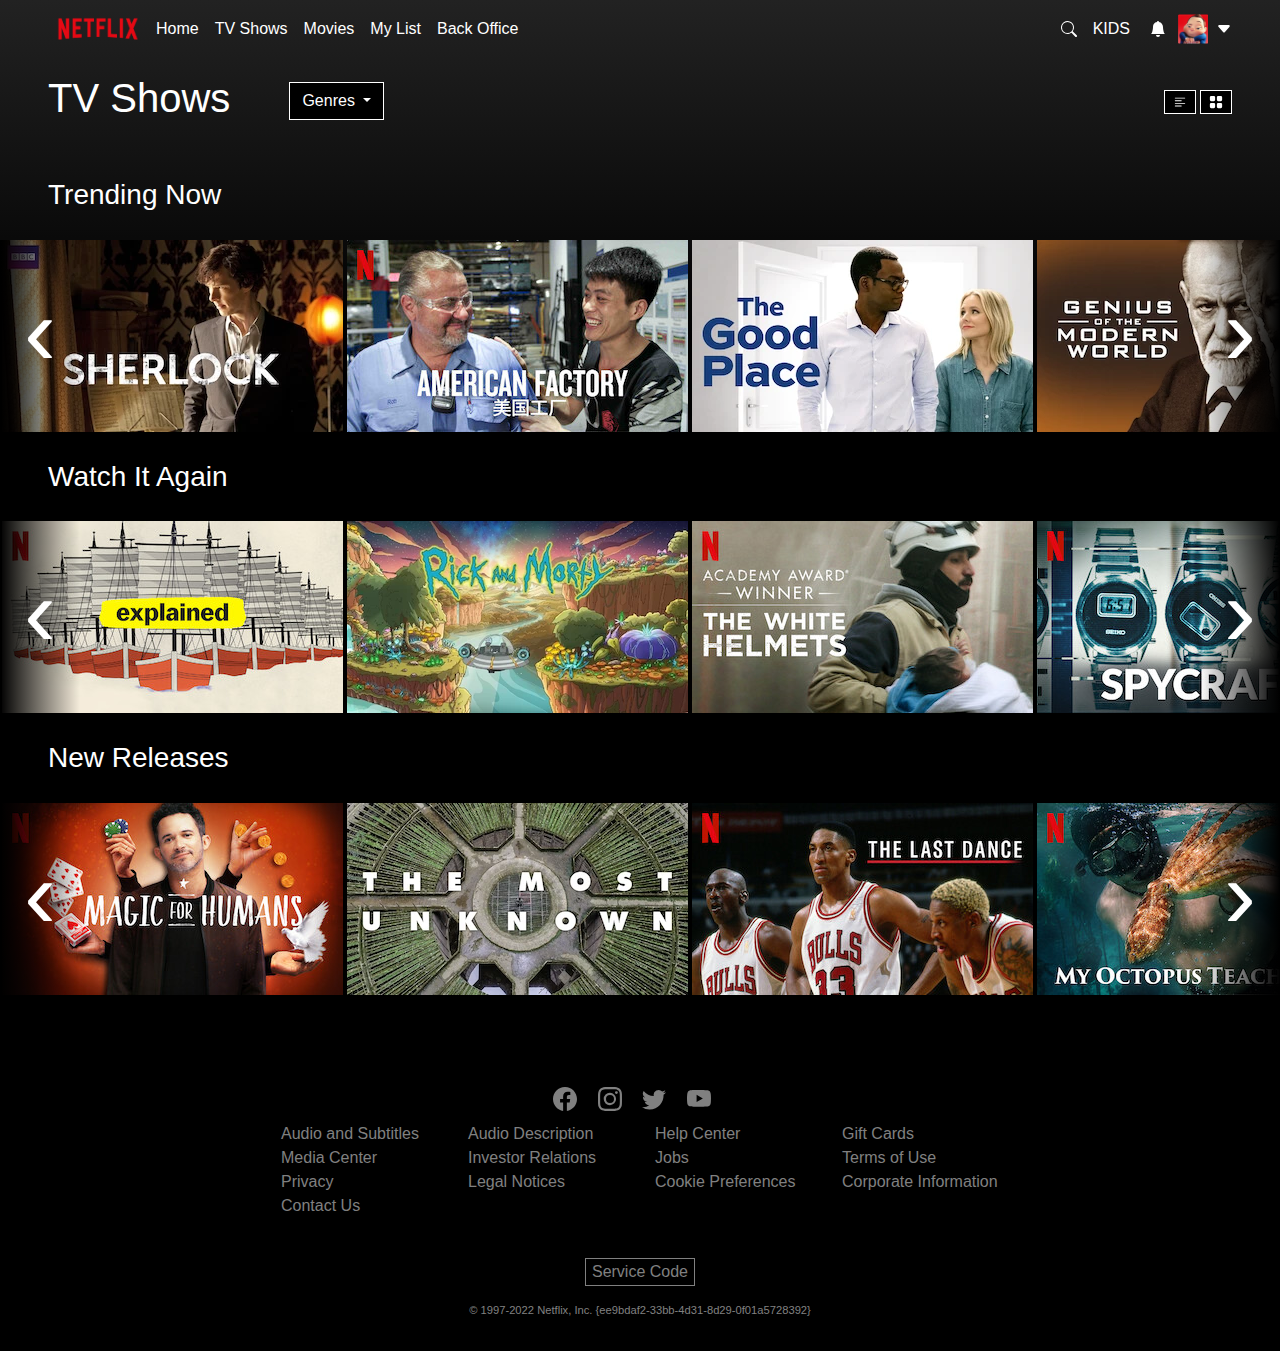
<file: index.html>
<!DOCTYPE html>
<html lang="en">
  <head>
    <meta charset="utf-8" />
    <meta
      name="viewport"
      content="width=device-width, initial-scale=1, shrink-to-fit=no"
    />

    <link
      rel="stylesheet"
      href="https://cdn.jsdelivr.net/npm/bootstrap@4.0.0/dist/css/bootstrap.min.css"
      integrity="sha384-Gn5384xqQ1aoWXA+058RXPxPg6fy4IWvTNh0E263XmFcJlSAwiGgFAW/dAiS6JXm"
      crossorigin="anonymous"
    />
    <link rel="stylesheet" href="styles.css" />
    <title>Netflix | Home</title>
  </head>
  <body>
    <!-- NAVBAR -->
    <nav class="navbar navbar-expand-lg px-5">
      <img
        src="assets/netflix_logo.png"
        width="100rem"
        class="d-block mx-auto img-responsive mx-5"
      />

      <div class="collapse navbar-collapse" id="navbarSupportedContent">
        <ul class="navbar-nav mr-auto">
          <li class="nav-item">
            <a class="nav-link" href="#">Home</a>
          </li>
          <li class="nav-item">
            <a class="nav-link" href="#">TV Shows</a>
          </li>
          <li class="nav-item">
            <a class="nav-link" href="#">Movies</a>
          </li>
          <li class="nav-item">
            <a class="nav-link" href="#">My List</a>
          </li>
          <li class="nav-item">
            <a class="nav-link" href="./backoffice.html">Back Office</a>
          </li>
        </ul>
        <i class="bi bi-search"></i>

        <!-- SEARCH AND PROFILE ICONS -->
        <input
          class="form-control mr-sm-2 nav-form"
          type="search"
          placeholder="Search"
          aria-label="Search"
        />

        <svg
          xmlns="http://www.w3.org/2000/svg"
          width="16"
          height="16"
          fill="currentColor"
          class="bi bi-search magni pointer"
          viewBox="0 0 16 16"
        >
          <path
            d="M11.742 10.344a6.5 6.5 0 1 0-1.397 1.398h-.001c.03.04.062.078.098.115l3.85 3.85a1 1 0 0 0 1.415-1.414l-3.85-3.85a1.007 1.007 0 0 0-.115-.1zM12 6.5a5.5 5.5 0 1 1-11 0 5.5 5.5 0 0 1 11 0z"
          />
        </svg>
        <span class="mx-3 pointer">KIDS</span>
        <svg
          xmlns="http://www.w3.org/2000/svg"
          width="16"
          height="16"
          fill="currentColor"
          class="bi bi-bell-fill mx-1 pointer"
          viewBox="0 0 16 16"
        >
          <path
            d="M8 16a2 2 0 0 0 2-2H6a2 2 0 0 0 2 2zm.995-14.901a1 1 0 1 0-1.99 0A5.002 5.002 0 0 0 3 6c0 1.098-.5 6-2 7h14c-1.5-1-2-5.902-2-7 0-2.42-1.72-4.44-4.005-4.901z"
          />
        </svg>
        <a href="settings.html" target="_self"
          ><img
            src="assets/avatar.png"
            width="30rem"
            class="d-block img-responsive mx-2 pointer"
        /></a>
        <svg
          xmlns="http://www.w3.org/2000/svg"
          width="16"
          height="16"
          fill="currentColor"
          class="bi bi-caret-down-fill pointer"
          viewBox="0 0 16 16"
        >
          <path
            d="M7.247 11.14 2.451 5.658C1.885 5.013 2.345 4 3.204 4h9.592a1 1 0 0 1 .753 1.659l-4.796 5.48a1 1 0 0 1-1.506 0z"
          />
        </svg>
      </div>
    </nav>

    <!-- TV SHOWS TITLE AND CONTAINER -->

    <div class="d-flex text-center text-md-left w-100 mt-3">
      <h1 class="mx-5">
        TV Shows
        <button
          class="btn btn-secondary dropdown-toggle rounded-0 net-button mx-5"
          type="button"
          data-toggle="dropdown"
          aria-expanded="false"
        >
          Genres
        </button>
        <div class="dropdown-menu" id="categoryMenu">
          <!-- <a class="dropdown-item" href="#">Action</a>
          <a class="dropdown-item" href="#">Romance</a>
          <a class="dropdown-item" href="#">Horror</a> -->
        </div>
      </h1>
      <!-- LAYOUT BUTTONS -->
      <div class="ml-auto mr-5 justify-right text-right d-none d-md-block">
        <svg
          xmlns="http://www.w3.org/2000/svg"
          width="16"
          height="16"
          fill="currentColor"
          class="bi bi-text-left text-right mt-3 net-button gridbuts p-1 layouticon"
          viewBox="0 0 16 16"
        >
          <path
            fill-rule="evenodd"
            d="M2 12.5a.5.5 0 0 1 .5-.5h7a.5.5 0 0 1 0 1h-7a.5.5 0 0 1-.5-.5zm0-3a.5.5 0 0 1 .5-.5h11a.5.5 0 0 1 0 1h-11a.5.5 0 0 1-.5-.5zm0-3a.5.5 0 0 1 .5-.5h7a.5.5 0 0 1 0 1h-7a.5.5 0 0 1-.5-.5zm0-3a.5.5 0 0 1 .5-.5h11a.5.5 0 0 1 0 1h-11a.5.5 0 0 1-.5-.5z"
          />
        </svg>
        <svg
          xmlns="http://www.w3.org/2000/svg"
          width="16"
          height="16"
          fill="currentColor"
          class="bi bi-grid-fill net-button gridbuts p-1 layouticon"
          viewBox="0 0 16 16"
        >
          <path
            d="M1 2.5A1.5 1.5 0 0 1 2.5 1h3A1.5 1.5 0 0 1 7 2.5v3A1.5 1.5 0 0 1 5.5 7h-3A1.5 1.5 0 0 1 1 5.5v-3zm8 0A1.5 1.5 0 0 1 10.5 1h3A1.5 1.5 0 0 1 15 2.5v3A1.5 1.5 0 0 1 13.5 7h-3A1.5 1.5 0 0 1 9 5.5v-3zm-8 8A1.5 1.5 0 0 1 2.5 9h3A1.5 1.5 0 0 1 7 10.5v3A1.5 1.5 0 0 1 5.5 15h-3A1.5 1.5 0 0 1 1 13.5v-3zm8 0A1.5 1.5 0 0 1 10.5 9h3a1.5 1.5 0 0 1 1.5 1.5v3a1.5 1.5 0 0 1-1.5 1.5h-3A1.5 1.5 0 0 1 9 13.5v-3z"
          />
        </svg>
      </div>
    </div>

    <!-- CAROUSEL MOVIE LIST -->

    <div class="container mb-5">
      <div class="row" id="mainRow">
        <div class="spinner-border" role="status">
          <span class="sr-only">Loading...</span>
        </div>
      </div>
    </div>

    <!-- CAROUSEL 1 -->

    <h3 class="mx-5 mt-5">Trending Now</h3>

    <div class="wrapper">
      <section id="sectionA1">
        <a class="arrow_ting" href="#sectionA3">‹</a>
        <div class="item">
          <img src="assets/media/media0.webp" alt="TV-Show" />
        </div>
        <div class="item">
          <img src="assets/media/media1.jpg" alt="TV-Show" />
        </div>
        <div class="item">
          <img src="assets/media/media2.webp" alt="TV-Show" />
        </div>
        <div class="item">
          <img src="assets/media/media3.webp" alt="TV-Show" />
        </div>
        <div class="item">
          <img src="assets/media/media4.jpg" alt="TV-Show" />
        </div>
        <a class="arrow_ting" href="#sectionA2">›</a>
      </section>
      <section id="sectionA2">
        <a class="arrow_ting" href="#sectionA1">‹</a>
        <div class="item">
          <img src="assets/media/media5.webp" alt="TV-Show" />
        </div>
        <div class="item">
          <img src="assets/media/media14.webp" alt="TV-Show" />
        </div>
        <div class="item">
          <img src="assets/media/media6.jpg" alt="TV-Show" />
        </div>
        <div class="item">
          <img src="assets/media/media7.webp" alt="TV-Show" />
        </div>
        <div class="item">
          <img src="assets/media/media8.webp" alt="TV-Show" />
        </div>
        <a class="arrow_ting" href="#sectionA3">›</a>
      </section>

      <section id="sectionA3">
        <a class="arrow_ting" href="#sectionA2">‹</a>
        <div class="item">
          <img src="assets/media/media9.jpg" alt="TV-Show" />
        </div>
        <div class="item">
          <img src="assets/media/media10.jpg" alt="TV-Show" />
        </div>
        <div class="item">
          <img src="assets/media/media11.jpg" alt="TV-Show" />
        </div>
        <div class="item">
          <img src="assets/media/media12.jpg" alt="TV-Show" />
        </div>
        <div class="item">
          <img src="assets/media/media13.jpg" alt="TV-Show" />
        </div>
        <a class="arrow_ting" href="#sectionA1">›</a>
      </section>
    </div>

    <!-- CAROUSEL 2 -->

    <h3 class="mx-5 mt-2">Watch It Again</h3>

    <div class="wrapper">
      <section id="sectionB1">
        <a class="arrow_ting" href="#sectionB3">‹</a>
        <div class="item">
          <img src="assets/media/media15.jpg" alt="TV-Show" />
        </div>
        <div class="item">
          <img src="assets/media/media16.webp" alt="TV-Show" />
        </div>
        <div class="item">
          <img src="assets/media/media17.jpg" alt="TV-Show" />
        </div>
        <div class="item">
          <img src="assets/media/media18.jpg" alt="TV-Show" />
        </div>
        <div class="item">
          <img src="assets/media/media19.webp" alt="TV-Show" />
        </div>
        <a class="arrow_ting" href="#sectionB2">›</a>
      </section>
      <section id="sectionB2">
        <a class="arrow_ting" href="#sectionB1">‹</a>
        <div class="item">
          <img src="assets/media/media20.jpg" alt="TV-Show" />
        </div>
        <div class="item">
          <img src="assets/media/media21.webp" alt="TV-Show" />
        </div>
        <div class="item">
          <img src="assets/media/media22.webp" alt="TV-Show" />
        </div>
        <div class="item">
          <img src="assets/media/media23.webp" alt="TV-Show" />
        </div>
        <div class="item">
          <img src="assets/media/media24.jpg" alt="TV-Show" />
        </div>
        <a class="arrow_ting" href="#sectionB3">›</a>
      </section>

      <section id="sectionB3">
        <a class="arrow_ting" href="#sectionB2">‹</a>
        <div class="item">
          <img src="assets/media/media25.webp" alt="TV-Show" />
        </div>
        <div class="item">
          <img src="assets/media/media26.webp" alt="TV-Show" />
        </div>
        <div class="item">
          <img src="assets/media/media27.jpg" alt="TV-Show" />
        </div>
        <div class="item">
          <img src="assets/media/media28.jpg" alt="TV-Show" />
        </div>
        <div class="item">
          <img src="assets/media/media29.jpg" alt="TV-Show" />
        </div>
        <a class="arrow_ting" href="#sectionB1">›</a>
      </section>
    </div>

    <!-- CAROUSEL 3 -->

    <h3 class="mx-5 mt-2">New Releases</h3>

    <div class="wrapper">
      <section id="sectionC1">
        <a class="arrow_ting" href="#sectionC3">‹</a>
        <div class="item">
          <img src="assets/media/media30.jpg" alt="TV-Show" />
        </div>
        <div class="item">
          <img src="assets/media/media31.webp" alt="TV-Show" />
        </div>
        <div class="item">
          <img src="assets/media/media32.jpg" alt="TV-Show" />
        </div>
        <div class="item">
          <img src="assets/media/media29.jpg" alt="TV-Show" />
        </div>
        <div class="item">
          <img src="assets/media/media28.jpg" alt="TV-Show" />
        </div>
        <a class="arrow_ting" href="#sectionC2">›</a>
      </section>
      <section id="sectionC2">
        <a class="arrow_ting" href="#sectionC1">‹</a>
        <div class="item">
          <img src="assets/media/media22.webp" alt="TV-Show" />
        </div>
        <div class="item">
          <img src="assets/media/media19.webp" alt="TV-Show" />
        </div>
        <div class="item">
          <img src="assets/media/media6.jpg" alt="TV-Show" />
        </div>
        <div class="item">
          <img src="assets/media/media7.webp" alt="TV-Show" />
        </div>
        <div class="item">
          <img src="assets/media/media8.webp" alt="TV-Show" />
        </div>
        <a class="arrow_ting" href="#sectionC3">›</a>
      </section>

      <section id="sectionC3">
        <a class="arrow_ting" href="#sectionC2">‹</a>
        <div class="item">
          <img src="assets/media/media9.jpg" alt="TV-Show" />
        </div>
        <div class="item">
          <img src="assets/media/media10.jpg" alt="TV-Show" />
        </div>
        <div class="item">
          <img src="assets/media/media11.jpg" alt="TV-Show" />
        </div>
        <div class="item">
          <img src="assets/media/media12.jpg" alt="TV-Show" />
        </div>
        <div class="item">
          <img src="assets/media/media13.jpg" alt="TV-Show" />
        </div>
        <a class="arrow_ting" href="#sectionC1">›</a>
      </section>
    </div>

    <!-- Footer -->

    <footer class="justify-center text-center mt-5 footerstyle">
      <div class="container p-4">
        <!-- Section: Social media -->

        <section class="mb-1">
          <!-- Facebook -->
          <svg
            xmlns="http://www.w3.org/2000/svg"
            width="1.5rem"
            height="1.5rem"
            fill="currentColor"
            class="bi bi-facebook mr-3 someIcon pointer"
            viewBox="0 0 16 16"
          >
            <path
              d="M16 8.049c0-4.446-3.582-8.05-8-8.05C3.58 0-.002 3.603-.002 8.05c0 4.017 2.926 7.347 6.75 7.951v-5.625h-2.03V8.05H6.75V6.275c0-2.017 1.195-3.131 3.022-3.131.876 0 1.791.157 1.791.157v1.98h-1.009c-.993 0-1.303.621-1.303 1.258v1.51h2.218l-.354 2.326H9.25V16c3.824-.604 6.75-3.934 6.75-7.951z"
            />
          </svg>

          <!-- Instagram -->
          <svg
            xmlns="http://www.w3.org/2000/svg"
            width="1.5rem"
            height="1.5rem"
            fill="currentColor"
            class="bi bi-instagram mr-3 someIcon pointer"
            viewBox="0 0 16 16"
          >
            <path
              d="M8 0C5.829 0 5.556.01 4.703.048 3.85.088 3.269.222 2.76.42a3.917 3.917 0 0 0-1.417.923A3.927 3.927 0 0 0 .42 2.76C.222 3.268.087 3.85.048 4.7.01 5.555 0 5.827 0 8.001c0 2.172.01 2.444.048 3.297.04.852.174 1.433.372 1.942.205.526.478.972.923 1.417.444.445.89.719 1.416.923.51.198 1.09.333 1.942.372C5.555 15.99 5.827 16 8 16s2.444-.01 3.298-.048c.851-.04 1.434-.174 1.943-.372a3.916 3.916 0 0 0 1.416-.923c.445-.445.718-.891.923-1.417.197-.509.332-1.09.372-1.942C15.99 10.445 16 10.173 16 8s-.01-2.445-.048-3.299c-.04-.851-.175-1.433-.372-1.941a3.926 3.926 0 0 0-.923-1.417A3.911 3.911 0 0 0 13.24.42c-.51-.198-1.092-.333-1.943-.372C10.443.01 10.172 0 7.998 0h.003zm-.717 1.442h.718c2.136 0 2.389.007 3.232.046.78.035 1.204.166 1.486.275.373.145.64.319.92.599.28.28.453.546.598.92.11.281.24.705.275 1.485.039.843.047 1.096.047 3.231s-.008 2.389-.047 3.232c-.035.78-.166 1.203-.275 1.485a2.47 2.47 0 0 1-.599.919c-.28.28-.546.453-.92.598-.28.11-.704.24-1.485.276-.843.038-1.096.047-3.232.047s-2.39-.009-3.233-.047c-.78-.036-1.203-.166-1.485-.276a2.478 2.478 0 0 1-.92-.598 2.48 2.48 0 0 1-.6-.92c-.109-.281-.24-.705-.275-1.485-.038-.843-.046-1.096-.046-3.233 0-2.136.008-2.388.046-3.231.036-.78.166-1.204.276-1.486.145-.373.319-.64.599-.92.28-.28.546-.453.92-.598.282-.11.705-.24 1.485-.276.738-.034 1.024-.044 2.515-.045v.002zm4.988 1.328a.96.96 0 1 0 0 1.92.96.96 0 0 0 0-1.92zm-4.27 1.122a4.109 4.109 0 1 0 0 8.217 4.109 4.109 0 0 0 0-8.217zm0 1.441a2.667 2.667 0 1 1 0 5.334 2.667 2.667 0 0 1 0-5.334z"
            />
          </svg>

          <!-- Twitter -->
          <svg
            xmlns="http://www.w3.org/2000/svg"
            width="1.5rem"
            height="1.5rem"
            fill="currentColor"
            class="bi bi-twitter mr-3 someIcon pointer"
            viewBox="0 0 16 16"
          >
            <path
              d="M5.026 15c6.038 0 9.341-5.003 9.341-9.334 0-.14 0-.282-.006-.422A6.685 6.685 0 0 0 16 3.542a6.658 6.658 0 0 1-1.889.518 3.301 3.301 0 0 0 1.447-1.817 6.533 6.533 0 0 1-2.087.793A3.286 3.286 0 0 0 7.875 6.03a9.325 9.325 0 0 1-6.767-3.429 3.289 3.289 0 0 0 1.018 4.382A3.323 3.323 0 0 1 .64 6.575v.045a3.288 3.288 0 0 0 2.632 3.218 3.203 3.203 0 0 1-.865.115 3.23 3.23 0 0 1-.614-.057 3.283 3.283 0 0 0 3.067 2.277A6.588 6.588 0 0 1 .78 13.58a6.32 6.32 0 0 1-.78-.045A9.344 9.344 0 0 0 5.026 15z"
            />
          </svg>

          <!-- Youtube -->
          <svg
            xmlns="http://www.w3.org/2000/svg"
            width="1.5rem"
            height="1.5rem"
            fill="currentColor"
            class="bi bi-youtube mr-3 someIcon pointer"
            viewBox="0 0 16 16"
          >
            <path
              d="M8.051 1.999h.089c.822.003 4.987.033 6.11.335a2.01 2.01 0 0 1 1.415 1.42c.101.38.172.883.22 1.402l.01.104.022.26.008.104c.065.914.073 1.77.074 1.957v.075c-.001.194-.01 1.108-.082 2.06l-.008.105-.009.104c-.05.572-.124 1.14-.235 1.558a2.007 2.007 0 0 1-1.415 1.42c-1.16.312-5.569.334-6.18.335h-.142c-.309 0-1.587-.006-2.927-.052l-.17-.006-.087-.004-.171-.007-.171-.007c-1.11-.049-2.167-.128-2.654-.26a2.007 2.007 0 0 1-1.415-1.419c-.111-.417-.185-.986-.235-1.558L.09 9.82l-.008-.104A31.4 31.4 0 0 1 0 7.68v-.123c.002-.215.01-.958.064-1.778l.007-.103.003-.052.008-.104.022-.26.01-.104c.048-.519.119-1.023.22-1.402a2.007 2.007 0 0 1 1.415-1.42c.487-.13 1.544-.21 2.654-.26l.17-.007.172-.006.086-.003.171-.007A99.788 99.788 0 0 1 7.858 2h.193zM6.4 5.209v4.818l4.157-2.408L6.4 5.209z"
            />
          </svg>
        </section>

        <!-- Section: Links -->
        <section class="footerstyle">
          <div class="row">
            <div class="col-lg-2 col-md-2 mb-4 mb-md-0 footerstyle"></div>
            <div class="col-lg-2 col-md-2 mb-4 mb-md-0 footerstyle">
              <ul
                class="list-unstyled mb-0 text-lg-left text-md-left text-sm-center"
              >
                <li class="">
                  <a href="#!" class="footerstyle">Audio and Subtitles</a>
                </li>
                <li>
                  <a href="#!" class="footerstyle">Media Center</a>
                </li>
                <li>
                  <a href="#!" class="footerstyle">Privacy</a>
                </li>
                <li>
                  <a href="#!" class="footerstyle">Contact Us</a>
                </li>
              </ul>
            </div>

            <div class="col-lg-2 col-md-2 mb-4 mb-md-0">
              <ul
                class="list-unstyled mb-0 text-lg-left text-md-left text-sm-center"
              >
                <li>
                  <a href="#!" class="footerstyle">Audio Description</a>
                </li>
                <li>
                  <a href="#!" class="footerstyle">Investor Relations</a>
                </li>
                <li>
                  <a href="#!" class="footerstyle">Legal Notices</a>
                </li>
              </ul>
            </div>

            <div class="col-lg-2 col-md-2 mb-4 mb-md-0">
              <ul
                class="list-unstyled mb-0 text-lg-left text-md-left text-sm-center"
              >
                <li>
                  <a href="#!" class="footerstyle">Help Center</a>
                </li>
                <li>
                  <a href="#!" class="footerstyle">Jobs</a>
                </li>
                <li>
                  <a href="#!" class="footerstyle">Cookie Preferences</a>
                </li>
              </ul>
            </div>

            <div class="col-lg-2 col-md-2 mb-4 mb-md-0">
              <ul
                class="list-unstyled mb-0 text-lg-left text-md-left text-sm-center"
              >
                <li>
                  <a href="#!" class="footerstyle">Gift Cards</a>
                </li>
                <li>
                  <a href="#!" class="footerstyle">Terms of Use</a>
                </li>
                <li>
                  <a href="#!" class="footerstyle">Corporate Information</a>
                </li>
              </ul>
            </div>
            <div class="col-lg-2 col-md-2 mb-4 mb-md-0 footerstyle"></div>
          </div>
        </section>
      </div>

      <div class="text-center p-3" style="background-color: rgba(0, 0, 0, 0.2)">
        <button
          class="net-button footerstyle text-left gray-border someIcon pointer"
        >
          Service Code
        </button>
        <p class="copytext mt-3">
          © 1997-2022 Netflix, Inc. {ee9bdaf2-33bb-4d31-8d29-0f01a5728392}
        </p>
      </div>
    </footer>
    <!-- Footer -->

    <script>
      let isInitialLoad = true;
      const loadProds = async () => {
        const response = await fetch(
          "https://striveschool-api.herokuapp.com/api/movies",
          {
            headers: {
              Authorization:
                "Bearer eyJhbGciOiJIUzI1NiIsInR5cCI6IkpXVCJ9.eyJfaWQiOiI2MzA3NmUyOTFlYjc2ZDAwMTUxNTAxODQiLCJpYXQiOjE2NjE0MzEzMzcsImV4cCI6MTY2MjY0MDkzN30.yVRsTSWKhu2WIrAbnKX_R0Fml1OgasMgaw02ueY0Q4E",
            },
          }
        );

        const data = await response.json();
        const movieCategories = data;
        console.log(movieCategories);
        setCatList(movieCategories);
        setCards();
      };

      const setCatList = (Categories) => {
        const CATEGORY_DROPDOWN = document.getElementById("categoryMenu");
        CATEGORY_DROPDOWN.innerHTML = "";
        if (Categories.length > 0) {
          CATEGORY_DROPDOWN.innerHTML += `<a class="dropdown-item" onclick="location.reload()">All</a>`
          for (let i = 0; i < Categories.length; i++) {
            console.log(Categories[i]);
            CATEGORY_DROPDOWN.innerHTML += `<a class="dropdown-item catButtons">${Categories[i]}</a>`;
          }
        } else {
          CATEGORY_DROPDOWN.innerHTML = `<a class="dropdown-item">No Categories Found</a>`;
        }
        const CAT_BUTTONS = document.getElementsByClassName("catButtons");
        for (let i = 0; i < CAT_BUTTONS.length; i++) {
          CAT_BUTTONS[i].addEventListener("click", () => {
            isInitialLoad = false;
            setSearchVar(Categories[i]);
          });
        }
        for (let i = 0; i < Categories.length; i++) {
          setSearchVar(Categories[i]);
        }
      };

      const setSearchVar = async (searchVar) => {
        const response = await fetch(
          "https://striveschool-api.herokuapp.com/api/movies/" + searchVar,
          {
            headers: {
              Authorization:
                "Bearer eyJhbGciOiJIUzI1NiIsInR5cCI6IkpXVCJ9.eyJfaWQiOiI2MzA3NmUyOTFlYjc2ZDAwMTUxNTAxODQiLCJpYXQiOjE2NjE0MzEzMzcsImV4cCI6MTY2MjY0MDkzN30.yVRsTSWKhu2WIrAbnKX_R0Fml1OgasMgaw02ueY0Q4E",
            },
          }
        );
        const data = await response.json();
        const moviesArr = data;
        console.log(moviesArr.length);
        setCards(moviesArr);
      };

      const setCards = (movies) => {
        const MAIN_ROW = document.querySelectorAll("#mainRow")[0];
        if (isInitialLoad === false) {
          MAIN_ROW.innerHTML = "";
        }
        if (movies.length > 0) {
          for (let i = 0; i < movies.length; i++) {
            MAIN_ROW.innerHTML += `
          <div class="col-md-4">

          <div class="card mt-3 bg-dark" style="width: 18rem">
          <span class="badge badge-success position-absolute display-6 d-none">
          <svg
                xmlns="http://www.w3.org/2000/svg"
                width="30"
                height="30"
                fill="currentColor"
                class="bi bi-basket"
                viewBox="0 0 16 16"
              >
                <path
                  d="M5.757 1.071a.5.5 0 0 1 .172.686L3.383 6h9.234L10.07 1.757a.5.5 0 1 1 .858-.514L13.783 6H15a1 1 0 0 1 1 1v1a1 1 0 0 1-1 1v4.5a2.5 2.5 0 0 1-2.5 2.5h-9A2.5 2.5 0 0 1 1 13.5V9a1 1 0 0 1-1-1V7a1 1 0 0 1 1-1h1.217L5.07 1.243a.5.5 0 0 1 .686-.172zM2 9v4.5A1.5 1.5 0 0 0 3.5 15h9a1.5 1.5 0 0 0 1.5-1.5V9H2zM1 7v1h14V7H1zm3 3a.5.5 0 0 1 .5.5v3a.5.5 0 0 1-1 0v-3A.5.5 0 0 1 4 10zm2 0a.5.5 0 0 1 .5.5v3a.5.5 0 0 1-1 0v-3A.5.5 0 0 1 6 10zm2 0a.5.5 0 0 1 .5.5v3a.5.5 0 0 1-1 0v-3A.5.5 0 0 1 8 10zm2 0a.5.5 0 0 1 .5.5v3a.5.5 0 0 1-1 0v-3a.5.5 0 0 1 .5-.5zm2 0a.5.5 0 0 1 .5.5v3a.5.5 0 0 1-1 0v-3a.5.5 0 0 1 .5-.5z"
                />
              </svg>
          </span>
            <img class="card-img-top" src="${movies[i].imageUrl}" alt="Card image cap"/>
            <div class="card-body">
              <h5 class="card-title">${movies[i].name}</h5>
              <p class="card-text">
                  <p class="description">${movies[i].description}</p>
                <p class="category">Brand: ${movies[i].category}</p>
              </p>
              <div class="btn-group">
                <button type="button" class="btn btn-sm btn-outline-secondary">
                  Play
                </button>
                <button type="button" class="btn btn-sm btn-outline-secondary">
                  Add to List
                </button>
              </div>
            </div>
          </div>
        </div>
          `;
          }
        } else {
          MAIN_ROW.innerHTML += `<h2 class="text-center">No Products Found</h2>`;
        }
      };

      window.onload = () => {
        loadProds();
      };
    </script>

    <!-- BOOTSTRAP JS -->
    <script
      src="https://code.jquery.com/jquery-3.2.1.slim.min.js"
      integrity="sha384-KJ3o2DKtIkvYIK3UENzmM7KCkRr/rE9/Qpg6aAZGJwFDMVNA/GpGFF93hXpG5KkN"
      crossorigin="anonymous"
    ></script>
    <script
      src="https://cdn.jsdelivr.net/npm/popper.js@1.12.9/dist/umd/popper.min.js"
      integrity="sha384-ApNbgh9B+Y1QKtv3Rn7W3mgPxhU9K/ScQsAP7hUibX39j7fakFPskvXusvfa0b4Q"
      crossorigin="anonymous"
    ></script>
    <script
      src="https://cdn.jsdelivr.net/npm/bootstrap@4.0.0/dist/js/bootstrap.min.js"
      integrity="sha384-JZR6Spejh4U02d8jOt6vLEHfe/JQGiRRSQQxSfFWpi1MquVdAyjUar5+76PVCmYl"
      crossorigin="anonymous"
    ></script>
  </body>
</html>
</file>
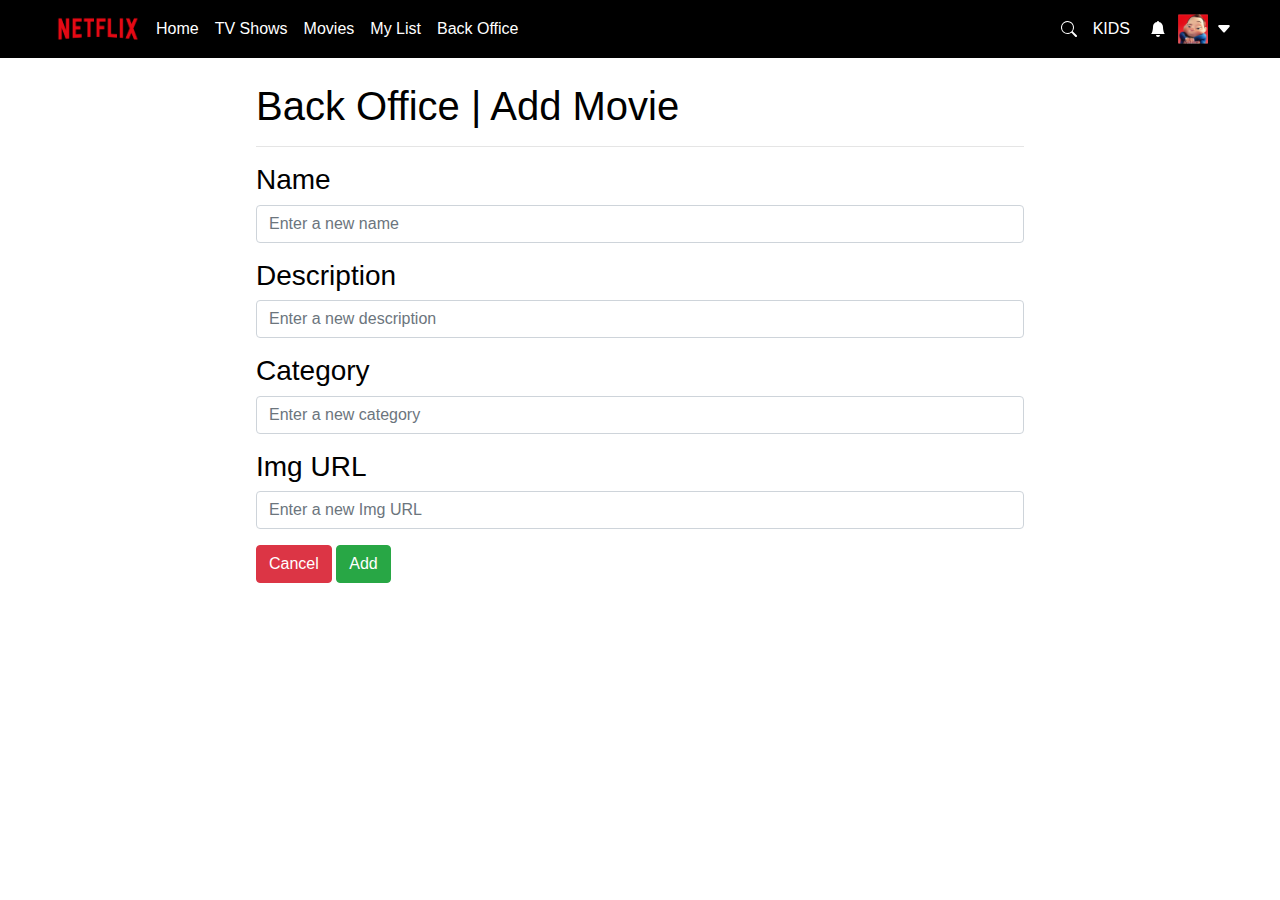
<file: add.html>
<!DOCTYPE html>
<html lang="en">
  <head>
    <meta charset="utf-8" />
    <meta
      name="viewport"
      content="width=device-width, initial-scale=1, shrink-to-fit=no"
    />

    <link
      rel="stylesheet"
      href="https://cdn.jsdelivr.net/npm/bootstrap@4.0.0/dist/css/bootstrap.min.css"
      integrity="sha384-Gn5384xqQ1aoWXA+058RXPxPg6fy4IWvTNh0E263XmFcJlSAwiGgFAW/dAiS6JXm"
      crossorigin="anonymous"
    />
    <link rel="stylesheet" href="styles.css" />
    <title>Netflix | Back Office</title>
    <style>
      body {
        background-color: white;
        background: white;
        color: black;
      }

      nav {
        background-color: black;
        color: white;
      }

      .wrapdiv {
        margin: auto;
        width: 60%;
      }

      .setButton {
        width: 12rem;
        height: 3rem;
        border: 1px solid lightgray;
      }

      .link {
        color: #4f87cd;
        text-decoration: underline;
      }

      .link:hover {
        cursor: pointer;
      }
    </style>
  </head>
  <body>
    <!-- NAVBAR -->
    <nav class="navbar navbar-expand-lg px-5">
      <img
        src="assets/netflix_logo.png"
        width="100rem"
        class="d-block mx-auto img-responsive mx-5"
      />

      <div class="collapse navbar-collapse" id="navbarSupportedContent">
        <ul class="navbar-nav mr-auto">
          <li class="nav-item">
            <a class="nav-link" href="index.html">Home</a>
          </li>
          <li class="nav-item">
            <a class="nav-link" href="#">TV Shows</a>
          </li>
          <li class="nav-item">
            <a class="nav-link" href="#">Movies</a>
          </li>
          <li class="nav-item">
            <a class="nav-link" href="#">My List</a>
          </li>
          <li class="nav-item">
            <a class="nav-link" href="backoffice.html">Back Office</a>
          </li>
        </ul>
        <i class="bi bi-search"></i>

        <!-- SEARCH AND PROFILE ICONS -->
        <input
          class="form-control mr-sm-2 nav-form"
          type="search"
          placeholder="Search"
          aria-label="Search"
        />

        <svg
          xmlns="http://www.w3.org/2000/svg"
          width="16"
          height="16"
          fill="currentColor"
          class="bi bi-search magni pointer"
          viewBox="0 0 16 16"
        >
          <path
            d="M11.742 10.344a6.5 6.5 0 1 0-1.397 1.398h-.001c.03.04.062.078.098.115l3.85 3.85a1 1 0 0 0 1.415-1.414l-3.85-3.85a1.007 1.007 0 0 0-.115-.1zM12 6.5a5.5 5.5 0 1 1-11 0 5.5 5.5 0 0 1 11 0z"
          />
        </svg>
        <span class="mx-3 pointer">KIDS</span>
        <svg
          xmlns="http://www.w3.org/2000/svg"
          width="16"
          height="16"
          fill="currentColor"
          class="bi bi-bell-fill mx-1 pointer"
          viewBox="0 0 16 16"
        >
          <path
            d="M8 16a2 2 0 0 0 2-2H6a2 2 0 0 0 2 2zm.995-14.901a1 1 0 1 0-1.99 0A5.002 5.002 0 0 0 3 6c0 1.098-.5 6-2 7h14c-1.5-1-2-5.902-2-7 0-2.42-1.72-4.44-4.005-4.901z"
          />
        </svg>
        <img
          src="assets/avatar.png"
          width="30rem"
          class="d-block img-responsive mx-2 pointer"
        />
        <svg
          xmlns="http://www.w3.org/2000/svg"
          width="16"
          height="16"
          fill="currentColor"
          class="bi bi-caret-down-fill pointer"
          viewBox="0 0 16 16"
        >
          <path
            d="M7.247 11.14 2.451 5.658C1.885 5.013 2.345 4 3.204 4h9.592a1 1 0 0 1 .753 1.659l-4.796 5.48a1 1 0 0 1-1.506 0z"
          />
        </svg>
      </div>
    </nav>

    <div class="wrapdiv mt-4 mb-5">
      <h1>Back Office | Add Movie</h1>
      <hr />
      <h3>Name</h3>
      <div class="input-group mb-3">
        <input
          type="text"
          class="form-control"
          placeholder="Enter a new name"
          aria-label="Product Name"
          aria-describedby="button-addon2"
          id="nameField"
        />
      </div>
      <h3>Description</h3>
      <div class="input-group mb-3">
        <input
          type="text"
          class="form-control"
          placeholder="Enter a new description"
          aria-label="Description"
          aria-describedby="button-addon2"
          id="descField"
        />
      </div>
      <h3>Category</h3>
      <div class="input-group mb-3">
        <input
          type="text"
          class="form-control"
          placeholder="Enter a new category"
          aria-label="Category"
          aria-describedby="button-addon2"
          id="categoryField"
        />
      </div>
      <h3>Img URL</h3>
      <div class="input-group mb-3">
        <input
          type="text"
          class="form-control"
          placeholder="Enter a new Img URL"
          aria-label="Image Link"
          aria-describedby="button-addon2"
          id="imgField"
        />
      </div>
      <button
        type="button"
        class="btn btn-danger"
        onclick="window.location.href = './backoffice.html'"
      >
        Cancel
      </button>
      <button type="button" class="btn btn-success addBtn">Add</button>
    </div>

    <!-- BOOTSTRAP JS -->
    <script>
      const loadProds = async () => {

        const ADD_BUTTONS = document.getElementsByClassName("addBtn")[0];

        ADD_BUTTONS.addEventListener("click", async () => {
          await setValue();
          window.location.href = "./backoffice.html"
        });
      };

      const setValue = async () => {

        let name = document.getElementById("nameField").value;
        let desc = document.getElementById("descField").value;
        let category = document.getElementById("categoryField").value;
        let img = document.getElementById("imgField").value;
        let newMovie = {
          name: name, //REQUIRED
          description: desc, //REQUIRED
          category: category, //REQUIRED
          imageUrl: img, //REQUIRED
        };

        let response = await fetch(
          "https://striveschool-api.herokuapp.com/api/movies",
          {
            method: "POST",
            body: JSON.stringify(newMovie),
            headers: new Headers({
              Authorization:
                "Bearer eyJhbGciOiJIUzI1NiIsInR5cCI6IkpXVCJ9.eyJfaWQiOiI2MzA3NmUyOTFlYjc2ZDAwMTUxNTAxODQiLCJpYXQiOjE2NjE0MzEzMzcsImV4cCI6MTY2MjY0MDkzN30.yVRsTSWKhu2WIrAbnKX_R0Fml1OgasMgaw02ueY0Q4E",
              "Content-Type": "application/json",
            }),
          }
        );

        document.getElementById("nameField").value = "";
        document.getElementById("descField").value = "";
        document.getElementById("categoryField").value = "";
        document.getElementById("imgField").value = "";

        console.log("newSet");
      };

      
      loadProds();
    </script>

    <script
      src="https://code.jquery.com/jquery-3.2.1.slim.min.js"
      integrity="sha384-KJ3o2DKtIkvYIK3UENzmM7KCkRr/rE9/Qpg6aAZGJwFDMVNA/GpGFF93hXpG5KkN"
      crossorigin="anonymous"
    ></script>
    <script
      src="https://cdn.jsdelivr.net/npm/popper.js@1.12.9/dist/umd/popper.min.js"
      integrity="sha384-ApNbgh9B+Y1QKtv3Rn7W3mgPxhU9K/ScQsAP7hUibX39j7fakFPskvXusvfa0b4Q"
      crossorigin="anonymous"
    ></script>
    <script
      src="https://cdn.jsdelivr.net/npm/bootstrap@4.0.0/dist/js/bootstrap.min.js"
      integrity="sha384-JZR6Spejh4U02d8jOt6vLEHfe/JQGiRRSQQxSfFWpi1MquVdAyjUar5+76PVCmYl"
      crossorigin="anonymous"
    ></script>
  </body>
</html>
</file>
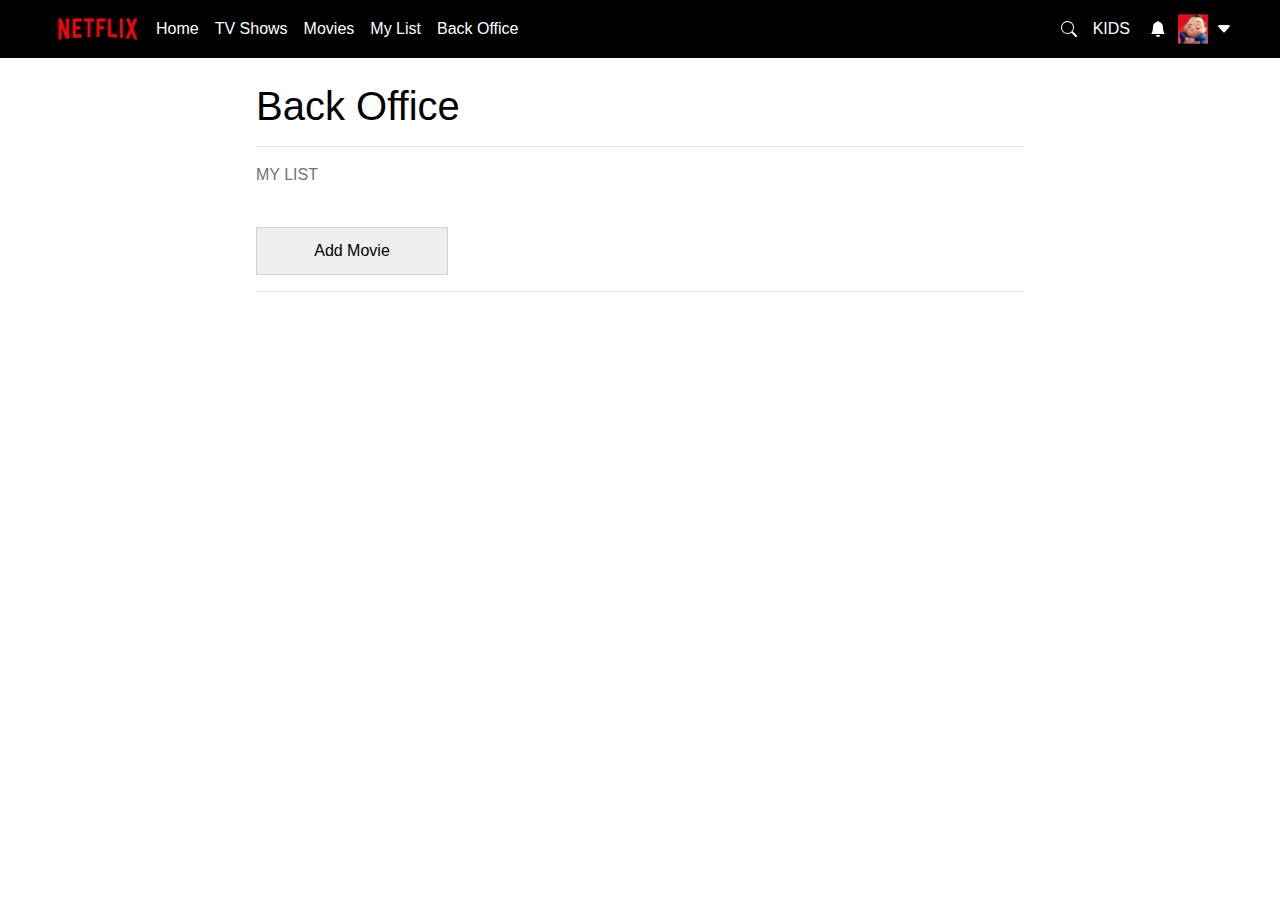
<file: backoffice.html>
<!DOCTYPE html>
<html lang="en">
  <head>
    <meta charset="utf-8" />
    <meta
      name="viewport"
      content="width=device-width, initial-scale=1, shrink-to-fit=no"
    />

    <link
      rel="stylesheet"
      href="https://cdn.jsdelivr.net/npm/bootstrap@4.0.0/dist/css/bootstrap.min.css"
      integrity="sha384-Gn5384xqQ1aoWXA+058RXPxPg6fy4IWvTNh0E263XmFcJlSAwiGgFAW/dAiS6JXm"
      crossorigin="anonymous"
    />
    <link rel="stylesheet" href="styles.css" />
    <title>Netflix | Back Office</title>
    <style>
      body {
        background-color: white;
        background: white;
        color: black;
      }

      nav {
        background-color: black;
        color: white;
      }

      .wrapdiv {
        margin: auto;
        width: 60%;
      }

      .setButton {
        width: 12rem;
        height: 3rem;
        border: 1px solid lightgray;
      }

      .link {
        color: #4f87cd;
        text-decoration: underline;
      }

      .link:hover {
        cursor: pointer;
      }
    </style>
  </head>
  <body>
    <!-- NAVBAR -->
    <nav class="navbar navbar-expand-lg px-5">
      <img
        src="assets/netflix_logo.png"
        width="100rem"
        class="d-block mx-auto img-responsive mx-5"
      />

      <div class="collapse navbar-collapse" id="navbarSupportedContent">
        <ul class="navbar-nav mr-auto">
          <li class="nav-item">
            <a class="nav-link" href="index.html">Home</a>
          </li>
          <li class="nav-item">
            <a class="nav-link" href="#">TV Shows</a>
          </li>
          <li class="nav-item">
            <a class="nav-link" href="#">Movies</a>
          </li>
          <li class="nav-item">
            <a class="nav-link" href="#">My List</a>
          </li>
          <li class="nav-item">
            <a class="nav-link" href="backoffice.html">Back Office</a>
          </li>
        </ul>
        <i class="bi bi-search"></i>

        <!-- SEARCH AND PROFILE ICONS -->
        <input
          class="form-control mr-sm-2 nav-form"
          type="search"
          placeholder="Search"
          aria-label="Search"
        />

        <svg
          xmlns="http://www.w3.org/2000/svg"
          width="16"
          height="16"
          fill="currentColor"
          class="bi bi-search magni pointer"
          viewBox="0 0 16 16"
        >
          <path
            d="M11.742 10.344a6.5 6.5 0 1 0-1.397 1.398h-.001c.03.04.062.078.098.115l3.85 3.85a1 1 0 0 0 1.415-1.414l-3.85-3.85a1.007 1.007 0 0 0-.115-.1zM12 6.5a5.5 5.5 0 1 1-11 0 5.5 5.5 0 0 1 11 0z"
          />
        </svg>
        <span class="mx-3 pointer">KIDS</span>
        <svg
          xmlns="http://www.w3.org/2000/svg"
          width="16"
          height="16"
          fill="currentColor"
          class="bi bi-bell-fill mx-1 pointer"
          viewBox="0 0 16 16"
        >
          <path
            d="M8 16a2 2 0 0 0 2-2H6a2 2 0 0 0 2 2zm.995-14.901a1 1 0 1 0-1.99 0A5.002 5.002 0 0 0 3 6c0 1.098-.5 6-2 7h14c-1.5-1-2-5.902-2-7 0-2.42-1.72-4.44-4.005-4.901z"
          />
        </svg>
        <img
          src="assets/avatar.png"
          width="30rem"
          class="d-block img-responsive mx-2 pointer"
        />
        <svg
          xmlns="http://www.w3.org/2000/svg"
          width="16"
          height="16"
          fill="currentColor"
          class="bi bi-caret-down-fill pointer"
          viewBox="0 0 16 16"
        >
          <path
            d="M7.247 11.14 2.451 5.658C1.885 5.013 2.345 4 3.204 4h9.592a1 1 0 0 1 .753 1.659l-4.796 5.48a1 1 0 0 1-1.506 0z"
          />
        </svg>
      </div>
    </nav>

    <div class="wrapdiv mt-4 mb-5">
      <h1>Back Office</h1>
      <hr />
      <div class="d-flex">
        <div class="pr-5 w-25">
          <p class="text-secondary">MY LIST</p>
          <br />
          <button class="setButton" onclick="window.location.href='./add.html'">Add Movie</button>
        </div>
        <div class="m-auto w-75">
          <div class="d-flex justify-content-between">
            <div class="catDiv">
              <div class="spinner-border" role="status">
                <span class="sr-only">Loading...</span>
              </div>
            </div>
            <div class="text-right buttonsDiv">
              <div class="spinner-border" role="status">
                <span class="sr-only">Loading...</span>
              </div>
            </div>
          </div>
        </div>
      </div>
      <hr />
    </div>

    <!-- BOOTSTRAP JS -->
    <script>
      const loadProds = async () => {
        const response = await fetch(
          "https://striveschool-api.herokuapp.com/api/movies",
          {
            headers: {
              Authorization:
                "Bearer eyJhbGciOiJIUzI1NiIsInR5cCI6IkpXVCJ9.eyJfaWQiOiI2MzA3NmUyOTFlYjc2ZDAwMTUxNTAxODQiLCJpYXQiOjE2NjE0MzEzMzcsImV4cCI6MTY2MjY0MDkzN30.yVRsTSWKhu2WIrAbnKX_R0Fml1OgasMgaw02ueY0Q4E",
            },
          }
        );

        const data = await response.json();
        const movieCategories = data;
        console.log(movieCategories);
        for (let i = 0; i < movieCategories.length; i++) {
          setSearchVar(movieCategories[i]);
        }
      };

      const setSearchVar = async (searchVar) => {
        const response = await fetch(
          "https://striveschool-api.herokuapp.com/api/movies/" + searchVar,
          {
            headers: {
              Authorization:
                "Bearer eyJhbGciOiJIUzI1NiIsInR5cCI6IkpXVCJ9.eyJfaWQiOiI2MzA3NmUyOTFlYjc2ZDAwMTUxNTAxODQiLCJpYXQiOjE2NjE0MzEzMzcsImV4cCI6MTY2MjY0MDkzN30.yVRsTSWKhu2WIrAbnKX_R0Fml1OgasMgaw02ueY0Q4E",
            },
          }
        );
        const data = await response.json();
        const moviesArr = data;
        console.log(moviesArr.length);
        setCards(moviesArr);
      };

      const deleteMovie = async (num, category) => {
        const response = await fetch(
          "https://striveschool-api.herokuapp.com/api/movies/" + category,
          {
            headers: {
              Authorization:
                "Bearer eyJhbGciOiJIUzI1NiIsInR5cCI6IkpXVCJ9.eyJfaWQiOiI2MzA3NmUyOTFlYjc2ZDAwMTUxNTAxODQiLCJpYXQiOjE2NjE0MzEzMzcsImV4cCI6MTY2MjY0MDkzN30.yVRsTSWKhu2WIrAbnKX_R0Fml1OgasMgaw02ueY0Q4E",
            },
          }
        );
        const data = await response.json();
        const moviesArr = data;

        let newResponse = await fetch(
          "https://striveschool-api.herokuapp.com/api/movies/" +
            moviesArr[num]["_id"].toString(),
          {
            method: "DELETE",
            headers: {
              Authorization:
                "Bearer eyJhbGciOiJIUzI1NiIsInR5cCI6IkpXVCJ9.eyJfaWQiOiI2MzA3NmUyOTFlYjc2ZDAwMTUxNTAxODQiLCJpYXQiOjE2NjE0MzEzMzcsImV4cCI6MTY2MjY0MDkzN30.yVRsTSWKhu2WIrAbnKX_R0Fml1OgasMgaw02ueY0Q4E",
            },
          }
        );

        location.reload();
      };

      let moveIds = [];

      const setCards = (movies) => {
        const CAT_DIV = document.querySelectorAll(".catDiv")[0];
        const BUTTONS_DIV = document.querySelectorAll(".buttonsDiv")[0];

        if (movies.length > 0) {
          console.log(movies);
          CAT_DIV.innerHTML += `<h4>${movies[0].category}</h4>`;
          for (let i = 0; i < movies.length; i++) {
            CAT_DIV.innerHTML += `
            <p class="text-secondary">${movies[i].name}</p>
          `;
          }

          BUTTONS_DIV.innerHTML += `<h4>options</h4>`;
          for (let i = 0; i < movies.length; i++) {
            let count = i;
            BUTTONS_DIV.innerHTML += `
            <p class="">
                <button class="btn btn-primary mr-3 editBut">Edit</button>
                <button class="btn btn-danger delBut">Delete</button>
            </p>
          `;

            const EDIT_BUTTONS = document.querySelectorAll(".editBut");
            EDIT_BUTTONS[[EDIT_BUTTONS.length - 1]].addEventListener(
              "click",
              () => {
                window.location.href = "edit.html?q=" + movies[count]["_id"] + "&" + movies[count].category;
              }
            );

            const DELETE_BUTTONS = document.querySelectorAll(".delBut");
            DELETE_BUTTONS[[DELETE_BUTTONS.length - 1]].addEventListener(
              "click",
              () => {
                console.log("del start");
                deleteMovie(count, movies[i].category);
              }
            );
          }
        } else {
          MAIN_ROW.innerHTML += `<h2 class="text-center">No Products Found</h2>`;
        }
      };

      window.onload = () => {
        document.querySelectorAll(".catDiv")[0].innerHTML = "";
        document.querySelectorAll(".buttonsDiv")[0].innerHTML = "";
        loadProds();
      };
    </script>

    <script
      src="https://code.jquery.com/jquery-3.2.1.slim.min.js"
      integrity="sha384-KJ3o2DKtIkvYIK3UENzmM7KCkRr/rE9/Qpg6aAZGJwFDMVNA/GpGFF93hXpG5KkN"
      crossorigin="anonymous"
    ></script>
    <script
      src="https://cdn.jsdelivr.net/npm/popper.js@1.12.9/dist/umd/popper.min.js"
      integrity="sha384-ApNbgh9B+Y1QKtv3Rn7W3mgPxhU9K/ScQsAP7hUibX39j7fakFPskvXusvfa0b4Q"
      crossorigin="anonymous"
    ></script>
    <script
      src="https://cdn.jsdelivr.net/npm/bootstrap@4.0.0/dist/js/bootstrap.min.js"
      integrity="sha384-JZR6Spejh4U02d8jOt6vLEHfe/JQGiRRSQQxSfFWpi1MquVdAyjUar5+76PVCmYl"
      crossorigin="anonymous"
    ></script>
  </body>
</html>
</file>
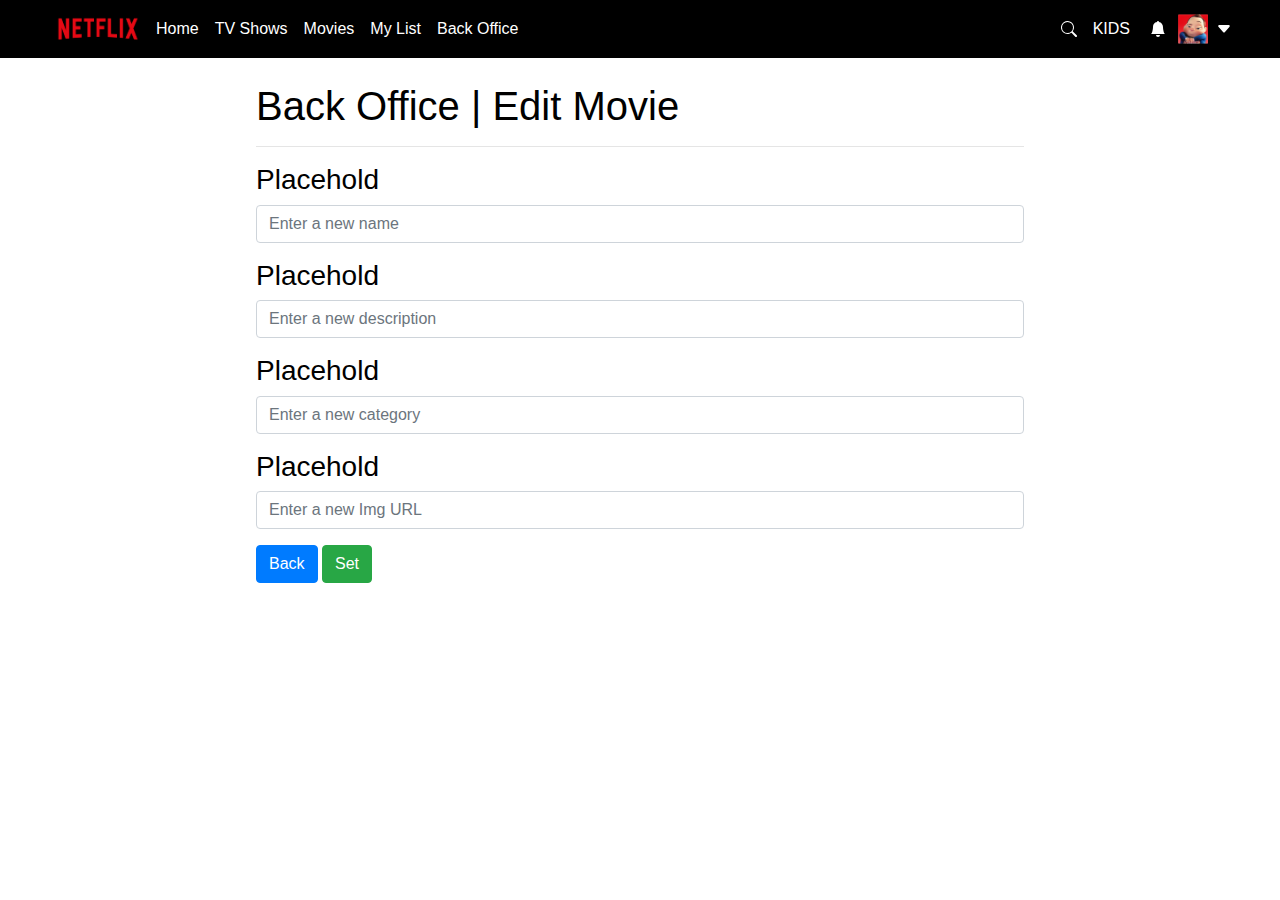
<file: edit.html>
<!DOCTYPE html>
<html lang="en">
  <head>
    <meta charset="utf-8" />
    <meta
      name="viewport"
      content="width=device-width, initial-scale=1, shrink-to-fit=no"
    />

    <link
      rel="stylesheet"
      href="https://cdn.jsdelivr.net/npm/bootstrap@4.0.0/dist/css/bootstrap.min.css"
      integrity="sha384-Gn5384xqQ1aoWXA+058RXPxPg6fy4IWvTNh0E263XmFcJlSAwiGgFAW/dAiS6JXm"
      crossorigin="anonymous"
    />
    <link rel="stylesheet" href="styles.css" />
    <title>Netflix | Back Office</title>
    <style>
      body {
        background-color: white;
        background: white;
        color: black;
      }

      nav {
        background-color: black;
        color: white;
      }

      .wrapdiv {
        margin: auto;
        width: 60%;
      }

      .setButton {
        width: 12rem;
        height: 3rem;
        border: 1px solid lightgray;
      }

      .link {
        color: #4f87cd;
        text-decoration: underline;
      }

      .link:hover {
        cursor: pointer;
      }
    </style>
  </head>
  <body>
    <!-- NAVBAR -->
    <nav class="navbar navbar-expand-lg px-5">
      <img
        src="assets/netflix_logo.png"
        width="100rem"
        class="d-block mx-auto img-responsive mx-5"
      />

      <div class="collapse navbar-collapse" id="navbarSupportedContent">
        <ul class="navbar-nav mr-auto">
          <li class="nav-item">
            <a class="nav-link" href="index.html">Home</a>
          </li>
          <li class="nav-item">
            <a class="nav-link" href="#">TV Shows</a>
          </li>
          <li class="nav-item">
            <a class="nav-link" href="#">Movies</a>
          </li>
          <li class="nav-item">
            <a class="nav-link" href="#">My List</a>
          </li>
          <li class="nav-item">
            <a class="nav-link" href="backoffice.html">Back Office</a>
          </li>
        </ul>
        <i class="bi bi-search"></i>

        <!-- SEARCH AND PROFILE ICONS -->
        <input
          class="form-control mr-sm-2 nav-form"
          type="search"
          placeholder="Search"
          aria-label="Search"
        />

        <svg
          xmlns="http://www.w3.org/2000/svg"
          width="16"
          height="16"
          fill="currentColor"
          class="bi bi-search magni pointer"
          viewBox="0 0 16 16"
        >
          <path
            d="M11.742 10.344a6.5 6.5 0 1 0-1.397 1.398h-.001c.03.04.062.078.098.115l3.85 3.85a1 1 0 0 0 1.415-1.414l-3.85-3.85a1.007 1.007 0 0 0-.115-.1zM12 6.5a5.5 5.5 0 1 1-11 0 5.5 5.5 0 0 1 11 0z"
          />
        </svg>
        <span class="mx-3 pointer">KIDS</span>
        <svg
          xmlns="http://www.w3.org/2000/svg"
          width="16"
          height="16"
          fill="currentColor"
          class="bi bi-bell-fill mx-1 pointer"
          viewBox="0 0 16 16"
        >
          <path
            d="M8 16a2 2 0 0 0 2-2H6a2 2 0 0 0 2 2zm.995-14.901a1 1 0 1 0-1.99 0A5.002 5.002 0 0 0 3 6c0 1.098-.5 6-2 7h14c-1.5-1-2-5.902-2-7 0-2.42-1.72-4.44-4.005-4.901z"
          />
        </svg>
        <img
          src="assets/avatar.png"
          width="30rem"
          class="d-block img-responsive mx-2 pointer"
        />
        <svg
          xmlns="http://www.w3.org/2000/svg"
          width="16"
          height="16"
          fill="currentColor"
          class="bi bi-caret-down-fill pointer"
          viewBox="0 0 16 16"
        >
          <path
            d="M7.247 11.14 2.451 5.658C1.885 5.013 2.345 4 3.204 4h9.592a1 1 0 0 1 .753 1.659l-4.796 5.48a1 1 0 0 1-1.506 0z"
          />
        </svg>
      </div>
    </nav>

    <div class="wrapdiv mt-4 mb-5">
      <h1>Back Office | Edit Movie</h1>
      <hr />
      <h3>Placehold</h3>
      <div class="input-group mb-3">
        <input
          type="text"
          class="form-control"
          placeholder="Enter a new name"
          aria-label="Product Name"
          aria-describedby="button-addon2"
          id="nameField"
        />
      </div>
      <h3>Placehold</h3>
      <div class="input-group mb-3">
        <input
          type="text"
          class="form-control"
          placeholder="Enter a new description"
          aria-label="Description"
          aria-describedby="button-addon2"
          id="descField"
        />
      </div>
      <h3>Placehold</h3>
      <div class="input-group mb-3">
        <input
          type="text"
          class="form-control"
          placeholder="Enter a new category"
          aria-label="Category"
          aria-describedby="button-addon2"
          id="categoryField"
        />
      </div>
      <h3>Placehold</h3>
      <div class="input-group mb-3">
        <input
          type="text"
          class="form-control"
          placeholder="Enter a new Img URL"
          aria-label="Image Link"
          aria-describedby="button-addon2"
          id="imgField"
        />
      </div>
      <button
        type="button"
        class="btn btn-primary"
        onclick="window.location.href = './backoffice.html'"
      >
        Back
      </button>
      <button type="button" class="btn btn-success setBtn">Set</button>
    </div>

    <!-- BOOTSTRAP JS -->
    <script>
      const loadProds = async (movieID, category) => {
        const response = await fetch(
          "https://striveschool-api.herokuapp.com/api/movies/" + category,
          {
            headers: {
              Authorization:
                "Bearer eyJhbGciOiJIUzI1NiIsInR5cCI6IkpXVCJ9.eyJfaWQiOiI2MzA3NmUyOTFlYjc2ZDAwMTUxNTAxODQiLCJpYXQiOjE2NjE0MzEzMzcsImV4cCI6MTY2MjY0MDkzN30.yVRsTSWKhu2WIrAbnKX_R0Fml1OgasMgaw02ueY0Q4E",
            },
          }
        );

        const data = await response.json();
        const movies = data;
        console.log(movies);

        let movieIndex = movies.findIndex((item) => item["_id"] == movieID);
        console.log("movieIndex: " + movieIndex);

        const TITLE = document.getElementsByTagName("h1")[0];
        TITLE.innerText = "Edit Product - " + movies[movieIndex].name;

        const ITEM_CURRENT = document.getElementsByTagName("h3");
        ITEM_CURRENT[0].innerText = "Current Name: " + movies[movieIndex].name;
        ITEM_CURRENT[1].innerText =
          "Current Description: " + movies[movieIndex].description;
        ITEM_CURRENT[2].innerText =
          "Current Category: " + movies[movieIndex].category;
        ITEM_CURRENT[3].innerText =
          "Current Img URL: " + movies[movieIndex].imageUrl;

        const SET_BUTTONS = document.getElementsByClassName("setBtn")[0];

        SET_BUTTONS.addEventListener("click", async () => {
          await setValue(movies, movieID);
          await loadProds(movieID, category);
        });
      };

      const setValue = async (movies, movieID) => {
        let name = document.getElementById("nameField").value;
        let desc = document.getElementById("descField").value;
        let category = document.getElementById("categoryField").value;
        let img = document.getElementById("imgField").value;
        let newMovie = {
          name: name, //REQUIRED
          description: desc, //REQUIRED
          category: category, //REQUIRED
          imageUrl: img, //REQUIRED
        };

        let response = await fetch(
          "https://striveschool-api.herokuapp.com/api/movies/" + movieID,
          {
            method: "PUT",
            body: JSON.stringify(newMovie),
            headers: new Headers({
              Authorization:
                "Bearer eyJhbGciOiJIUzI1NiIsInR5cCI6IkpXVCJ9.eyJfaWQiOiI2MzA3NmUyOTFlYjc2ZDAwMTUxNTAxODQiLCJpYXQiOjE2NjE0MzEzMzcsImV4cCI6MTY2MjY0MDkzN30.yVRsTSWKhu2WIrAbnKX_R0Fml1OgasMgaw02ueY0Q4E",
              "Content-Type": "application/json",
            }),
          }
        );

        document.getElementById("nameField").value = "";
        document.getElementById("descField").value = "";
        document.getElementById("categoryField").value = "";
        document.getElementById("imgField").value = "";

        console.log("newSet");
      };

      const params = new URLSearchParams(window.location.search);
      let cat = window.location.href.split("&")[1];
      let itemId = params.get("q");
      console.log(itemId);
      console.log(cat)
      loadProds(itemId, cat);
    </script>

    <script
      src="https://code.jquery.com/jquery-3.2.1.slim.min.js"
      integrity="sha384-KJ3o2DKtIkvYIK3UENzmM7KCkRr/rE9/Qpg6aAZGJwFDMVNA/GpGFF93hXpG5KkN"
      crossorigin="anonymous"
    ></script>
    <script
      src="https://cdn.jsdelivr.net/npm/popper.js@1.12.9/dist/umd/popper.min.js"
      integrity="sha384-ApNbgh9B+Y1QKtv3Rn7W3mgPxhU9K/ScQsAP7hUibX39j7fakFPskvXusvfa0b4Q"
      crossorigin="anonymous"
    ></script>
    <script
      src="https://cdn.jsdelivr.net/npm/bootstrap@4.0.0/dist/js/bootstrap.min.js"
      integrity="sha384-JZR6Spejh4U02d8jOt6vLEHfe/JQGiRRSQQxSfFWpi1MquVdAyjUar5+76PVCmYl"
      crossorigin="anonymous"
    ></script>
  </body>
</html>
</file>
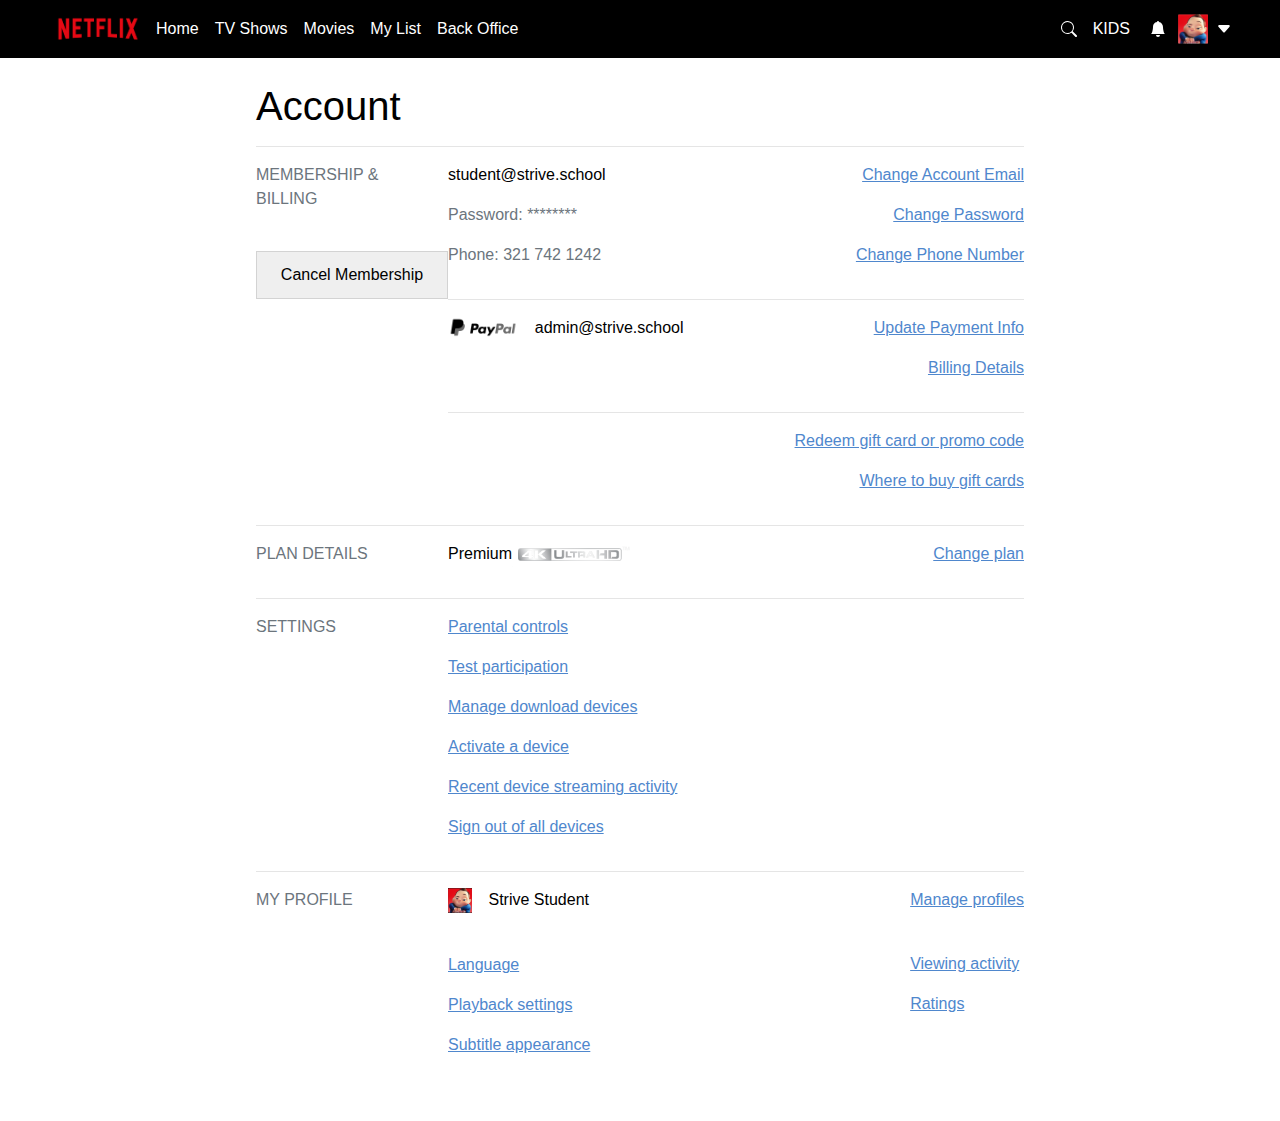
<file: settings.html>
<!DOCTYPE html>
<html lang="en">
  <head>
    <meta charset="utf-8" />
    <meta
      name="viewport"
      content="width=device-width, initial-scale=1, shrink-to-fit=no"
    />

    <link
      rel="stylesheet"
      href="https://cdn.jsdelivr.net/npm/bootstrap@4.0.0/dist/css/bootstrap.min.css"
      integrity="sha384-Gn5384xqQ1aoWXA+058RXPxPg6fy4IWvTNh0E263XmFcJlSAwiGgFAW/dAiS6JXm"
      crossorigin="anonymous"
    />
    <link rel="stylesheet" href="styles.css" />
    <title>Netflix | Settings</title>
    <style>
        body {
            background-color: white;
            background: white;
            color: black;
        }

        nav {
            background-color: black;
            color: white;
        }

        .wrapdiv {
            margin: auto;
            width: 60%;
        }

        .setButton {
            width: 12rem;
            height: 3rem;
            border: 1px solid lightgray
        }

        .link {
            color: #4f87cd;
            text-decoration: underline;
        }

        .link:hover {
            cursor: pointer;
        }

        
    </style>
  </head>
  <body>
    <!-- NAVBAR -->
    <nav class="navbar navbar-expand-lg px-5">
        <img
          src="assets/netflix_logo.png"
          width="100rem"
          class="d-block mx-auto img-responsive mx-5"
        />
  
        <div class="collapse navbar-collapse" id="navbarSupportedContent">
          <ul class="navbar-nav mr-auto">
            <li class="nav-item">
              <a class="nav-link" href="index.html">Home</a>
            </li>
            <li class="nav-item">
              <a class="nav-link" href="#">TV Shows</a>
            </li>
            <li class="nav-item">
              <a class="nav-link" href="#">Movies</a>
            </li>
            <li class="nav-item">
              <a class="nav-link" href="#">My List</a>
            </li>
            <li class="nav-item">
              <a class="nav-link" href="backoffice.html">Back Office</a>
            </li>
          </ul>
          <i class="bi bi-search"></i>
  
          <!-- SEARCH AND PROFILE ICONS -->
          <input
            class="form-control mr-sm-2 nav-form"
            type="search"
            placeholder="Search"
            aria-label="Search"
          />
  
          <svg
            xmlns="http://www.w3.org/2000/svg"
            width="16"
            height="16"
            fill="currentColor"
            class="bi bi-search magni pointer"
            viewBox="0 0 16 16"
          >
            <path
              d="M11.742 10.344a6.5 6.5 0 1 0-1.397 1.398h-.001c.03.04.062.078.098.115l3.85 3.85a1 1 0 0 0 1.415-1.414l-3.85-3.85a1.007 1.007 0 0 0-.115-.1zM12 6.5a5.5 5.5 0 1 1-11 0 5.5 5.5 0 0 1 11 0z"
            />
          </svg>
          <span class="mx-3 pointer">KIDS</span>
          <svg
            xmlns="http://www.w3.org/2000/svg"
            width="16"
            height="16"
            fill="currentColor"
            class="bi bi-bell-fill mx-1 pointer"
            viewBox="0 0 16 16"
          >
            <path
              d="M8 16a2 2 0 0 0 2-2H6a2 2 0 0 0 2 2zm.995-14.901a1 1 0 1 0-1.99 0A5.002 5.002 0 0 0 3 6c0 1.098-.5 6-2 7h14c-1.5-1-2-5.902-2-7 0-2.42-1.72-4.44-4.005-4.901z"
            />
          </svg>
          <img
            src="assets/avatar.png"
            width="30rem"
            class="d-block img-responsive mx-2 pointer"
          />
          <svg
            xmlns="http://www.w3.org/2000/svg"
            width="16"
            height="16"
            fill="currentColor"
            class="bi bi-caret-down-fill pointer"
            viewBox="0 0 16 16"
          >
            <path
              d="M7.247 11.14 2.451 5.658C1.885 5.013 2.345 4 3.204 4h9.592a1 1 0 0 1 .753 1.659l-4.796 5.48a1 1 0 0 1-1.506 0z"
            />
          </svg>
        </div>
      </nav>

      <div class="wrapdiv mt-4 mb-5">
        <h1>Account</h1>
        <hr>
        <div class="d-flex">
            <div class="pr-5 w-25">
                <p class="text-secondary">MEMBERSHIP & BILLING</p>
                <br>
                <button class="setButton">Cancel Membership</button>
            </div>
            <div class="m-auto w-75">
                <div class="d-flex justify-content-between">
                    <div class="">
                        <p>student@strive.school</p>
                        <p class="text-secondary">Password: ********</p>
                        <p class="text-secondary">Phone: 321 742 1242</p>
                    </div>
                    <div class="text-right">
                        <p class="link">Change Account Email</p>
                        <p class="link">Change Password</p>
                        <p class="link">Change Phone Number</p>
                    </div>
                </div>
                <hr>
                <div class="d-flex justify-content-between">
                    <div class="d-flex">
                        <img src="assets/paypal-logo-black-and-white.png" height="23rem" class="mr-3">
                        <p>admin@strive.school</p>
                    </div>
                    <div class="text-right">
                        <p class="link">Update Payment Info</p>
                        <p class="link">Billing Details</p>
                    </div>
                </div>
                <hr>
                <div class="d-flex justify-content-between">
                    <div>
                    </div>
                    <div class="text-right">
                        <p class="link">Redeem gift card or promo code</p>
                        <p class="link">Where to buy gift cards</p>
                    </div>
                </div>
            </div>
        </div>
        <hr>
        <div class="d-flex">
            <div class="pr-5 w-25">
                <p class="text-secondary">PLAN DETAILS</p>
            </div>
            <div class="m-auto w-75">
                <div class="d-flex justify-content-between">
                    <div class="text-left d-flex">
                        <p>Premium</p>
                        <img src="assets/ultrahd.png" class="mr-3" height="25rem">
                    </div>
                    <div class="text-right">
                        <p class="link">Change plan</p>
                    </div>
                </div>
            </div>
        </div>
        <hr>
        <div class="d-flex">
            <div class="pr-5 w-25">
                <p class="text-secondary">SETTINGS</p>
            </div>
            <div class="m-auto w-75">
                <div class="d-flex justify-content-between">
                    <div class="text-left">
                        <p class="link">Parental controls</p>
                        <p class="link">Test participation</p>
                        <p class="link">Manage download devices</p>
                        <p class="link">Activate a device</p>
                        <p class="link">Recent device streaming activity</p>
                        <p class="link">Sign out of all devices</p>
                    </div>
                    <div class="text-right">
                    </div>
                </div>
            </div>
        </div>
        <hr>
        <div class="d-flex">
            <div class="pr-5 w-25">
                <p class="text-secondary">MY PROFILE</p>
            </div>
            <div class="m-auto w-75">
                <div class="d-flex justify-content-between">
                    <div class="text-left">
                        <p><img src="assets/avatar.png" class="mr-3" height="25rem">Strive Student</p>
                        <br>
                        <p class="link">Language</p>
                        <p class="link">Playback settings</p>
                        <p class="link">Subtitle appearance</p>
                        
                    </div>
                    <div class="text-right">
                        <p class="link">Manage profiles</p>
                        <br>
                        <p class="link text-left">Viewing activity</p>
                        <p class="link text-left">Ratings</p>
                    </div>
                </div>
            </div>
        </div>
      </div>

    <!-- BOOTSTRAP JS -->
    <script
      src="https://code.jquery.com/jquery-3.2.1.slim.min.js"
      integrity="sha384-KJ3o2DKtIkvYIK3UENzmM7KCkRr/rE9/Qpg6aAZGJwFDMVNA/GpGFF93hXpG5KkN"
      crossorigin="anonymous"
    ></script>
    <script
      src="https://cdn.jsdelivr.net/npm/popper.js@1.12.9/dist/umd/popper.min.js"
      integrity="sha384-ApNbgh9B+Y1QKtv3Rn7W3mgPxhU9K/ScQsAP7hUibX39j7fakFPskvXusvfa0b4Q"
      crossorigin="anonymous"
    ></script>
    <script
      src="https://cdn.jsdelivr.net/npm/bootstrap@4.0.0/dist/js/bootstrap.min.js"
      integrity="sha384-JZR6Spejh4U02d8jOt6vLEHfe/JQGiRRSQQxSfFWpi1MquVdAyjUar5+76PVCmYl"
      crossorigin="anonymous"
    ></script>
  </body>
</html>
</file>
<file: styles.css>
html {
  scroll-behavior: smooth;
}

body {
  background: rgb(0,0,0);
background: linear-gradient(0deg, rgba(0,0,0,1) 75%, rgba(34,34,34,1) 100%);
    color: white;
    margin: 0;
    overscroll-behavior: none;
}

a {
    color: white;
    font-weight: normal;
    transition: font-weight 0.2;
}

a:hover {
    font-weight: bold;
    color: white;
}

.nav-form {
    width: 1rem;
    visibility: hidden;
    transition: width 1s;
    transition: visibility 0s;
}

.net-button {
    background-color: black;
    border: 1px solid white;
}

.gray-border {
  border: 1px solid gray;
}

.footerstyle {
  background-color: black;
  color: grey;
}

.gridbuts {
    width: 2rem;
    height: 1.5rem;
}

.caro-wrap {
    right: 1000px;
}

.wrapper {
  display: grid;
  grid-template-columns: repeat(3, 100%);
  overflow: hidden;
  scroll-behavior: smooth;
}
.wrapper section {
  width: 100%;
  position: relative;
  display: grid;
  grid-template-columns: repeat(5, auto);
  margin: 20px 0;
}
.wrapper section .item {
  padding: 0 2px;
  transition: 250ms all;
}
.wrapper section .item:hover {
  margin: 0 40px;
  transform: scale(1.2);
}
.wrapper section a {
  position: absolute;
  color: #fff;
  text-decoration: none;
  font-size: 6em;
  background: black;
  width: 80px;
  padding: 20px;
  text-align: center;
  z-index: 1;
}
.wrapper section a:nth-of-type(1) {
  top: 0;
  bottom: 0;
  left: 0;
  background: linear-gradient(-90deg, rgba(0, 0, 0, 0) 0%, black 100%);
}
.wrapper section a:nth-of-type(2) {
  top: 0;
  bottom: 0;
  right: 0;
  background: linear-gradient(90deg, rgba(0, 0, 0, 0) 0%, black 100%);
}

.layouticon:hover {
  background-color: white;
  color: black;
  cursor: pointer;
}

.someIcon:hover {
  color: white;
}

.pointer:hover {
  cursor: pointer;
}

.magni:hover ~ .nav-form {
  visibility: visible;
  width: 10rem;
}

.copytext {
  font-size: 0.7rem;
}
</file>
